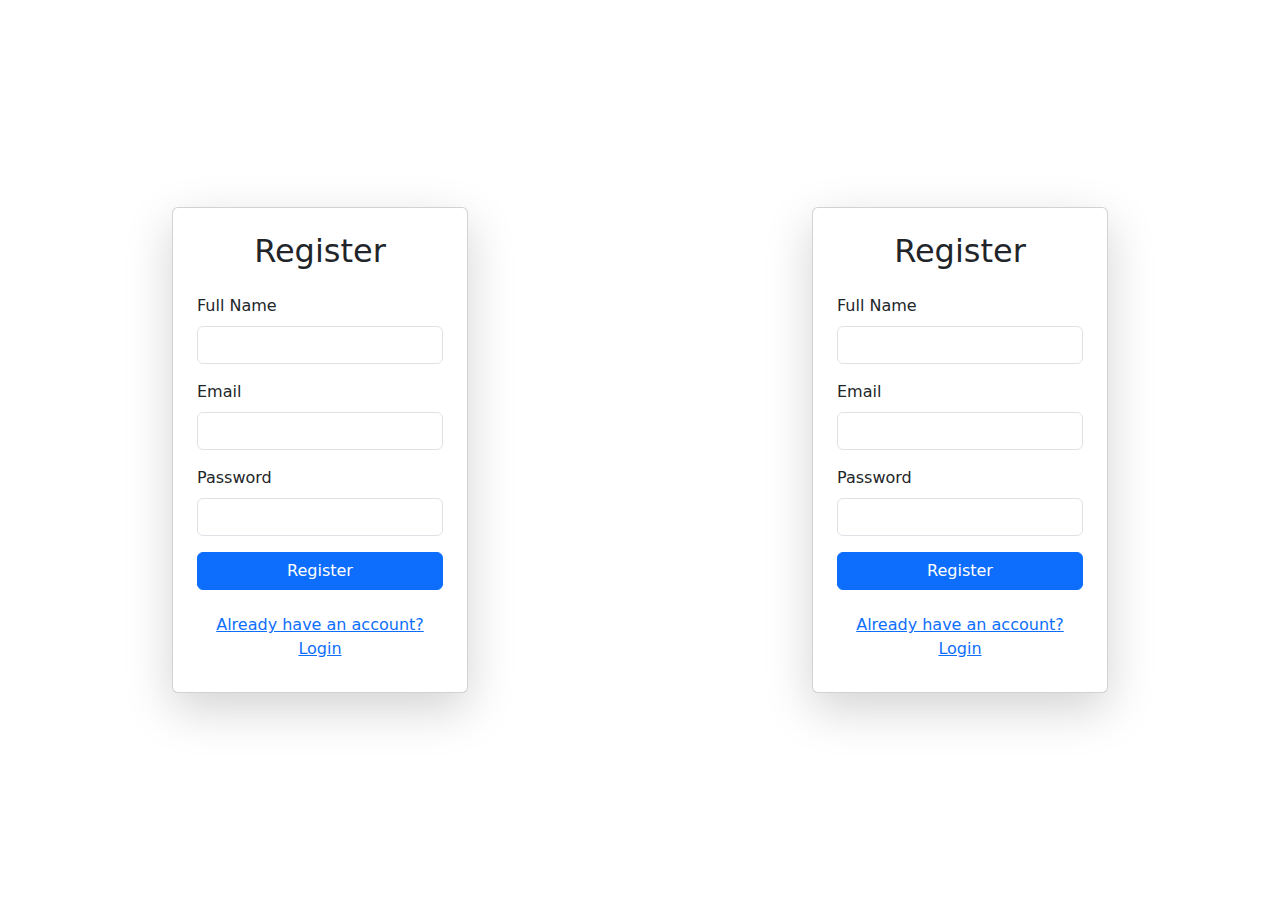
<file: index.html>
<!DOCTYPE html>
<html lang="en">
<head>
    <meta charset="UTF-8">
    <meta name="viewport" content="width=device-width, initial-scale=1.0">
    <title>Login & Registration</title>
    <link href="https://cdn.jsdelivr.net/npm/bootstrap@5.3.0/dist/css/bootstrap.min.css" rel="stylesheet">
</head>
<body class="d-flex justify-content-center align-items-center vh-100">
    <div class="container">
        <div class="row justify-content-center">
            <div class="col-md-6">
                <div class="card p-4 shadow-lg">
                    <h2 class="text-center mb-4" id="formTitle">Register</h2>
                    <div id="alertBox"></div>
                    
                    <form id="registerForm">
                        <div class="mb-3">
                            <label for="fullName" class="form-label">Full Name</label>
                            <input type="text" id="fullName" class="form-control" required>
                        </div>
                        <div class="mb-3">
                            <label for="email" class="form-label">Email</label>
                            <input type="email" id="email" class="form-control" required>
                        </div>
                        <div class="mb-3">
                            <label for="password" class="form-label">Password</label>
                            <input type="password" id="password" class="form-control" required>
                        </div>
                        <button type="submit" class="btn btn-primary w-100">Register</button>
                    </form>
                    
                    <form id="loginForm" class="d-none">
                        <div class="mb-3">
                            <label for="loginEmail" class="form-label">Email</label>
                            <input type="email" id="loginEmail" class="form-control" required>
                        </div>
                        <div class="mb-3">
                            <label for="loginPassword" class="form-label">Password</label>
                            <input type="password" id="loginPassword" class="form-control" required>
                        </div>
                        <button type="submit" class="btn btn-success w-100">Login</button>
                    </form>
                    
                    <button class="btn btn-link mt-3" id="toggleForm">Already have an account? Login</button>
                </div>
            </div>
        </div>
    </div>

    <script>
        const registerForm = document.getElementById('registerForm');
        const loginForm = document.getElementById('loginForm');
        const toggleForm = document.getElementById('toggleForm');
        const formTitle = document.getElementById('formTitle');
        const alertBox = document.getElementById('alertBox');

        toggleForm.addEventListener('click', () => {
            if (registerForm.classList.contains('d-none')) {
                registerForm.classList.remove('d-none');
                loginForm.classList.add('d-none');
                formTitle.textContent = 'Register';
                toggleForm.textContent = 'Already have an account? Login';
            } else {
                registerForm.classList.add('d-none');
                loginForm.classList.remove('d-none');
                formTitle.textContent = 'Login';
                toggleForm.textContent = "Don't have an account? Register";
            }
        });

        registerForm.addEventListener('submit', (e) => {
            e.preventDefault();
            const fullName = document.getElementById('fullName').value;
            const email = document.getElementById('email').value;
            const password = document.getElementById('password').value;
            
            if (localStorage.getItem(email)) {
                showAlert('Email already registered!', 'danger');
            } else {
                localStorage.setItem(email, JSON.stringify({ fullName, password }));
                showAlert('Registration successful!', 'success');
                registerForm.reset();
            }
        });

        loginForm.addEventListener('submit', (e) => {
            e.preventDefault();
            const email = document.getElementById('loginEmail').value;
            const password = document.getElementById('loginPassword').value;
            
            const userData = JSON.parse(localStorage.getItem(email));
            
            if (userData && userData.password === password) {
                showAlert(`Welcome, ${userData.fullName}!`, 'success');
                loginForm.reset();
            } else {
                showAlert('Invalid email or password!', 'danger');
            }
        });

        function showAlert(message, type) {
            alertBox.innerHTML = `<div class="alert alert-${type}">${message}</div>`;
            setTimeout(() => alertBox.innerHTML = '', 3000);
        }
    </script>
</body>
</html>
<!DOCTYPE html>
<html lang="en">
<head>
    <meta charset="UTF-8">
    <meta name="viewport" content="width=device-width, initial-scale=1.0">
    <title>Login & Registration</title>
    <link href="https://cdn.jsdelivr.net/npm/bootstrap@5.3.0/dist/css/bootstrap.min.css" rel="stylesheet">
</head>
<body class="d-flex justify-content-center align-items-center vh-100">
    <div class="container">
        <div class="row justify-content-center">
            <div class="col-md-6">
                <div class="card p-4 shadow-lg">
                    <h2 class="text-center mb-4" id="formTitle">Register</h2>
                    <div id="alertBox"></div>
                    
                    <form id="registerForm">
                        <div class="mb-3">
                            <label for="fullName" class="form-label">Full Name</label>
                            <input type="text" id="fullName" class="form-control" required>
                        </div>
                        <div class="mb-3">
                            <label for="email" class="form-label">Email</label>
                            <input type="email" id="email" class="form-control" required>
                        </div>
                        <div class="mb-3">
                            <label for="password" class="form-label">Password</label>
                            <input type="password" id="password" class="form-control" required>
                        </div>
                        <button type="submit" class="btn btn-primary w-100">Register</button>
                    </form>
                    
                    <form id="loginForm" class="d-none">
                        <div class="mb-3">
                            <label for="loginEmail" class="form-label">Email</label>
                            <input type="email" id="loginEmail" class="form-control" required>
                        </div>
                        <div class="mb-3">
                            <label for="loginPassword" class="form-label">Password</label>
                            <input type="password" id="loginPassword" class="form-control" required>
                        </div>
                        <button type="submit" class="btn btn-success w-100">Login</button>
                    </form>
                    
                    <button class="btn btn-link mt-3" id="toggleForm">Already have an account? Login</button>
                </div>
            </div>
        </div>
    </div>

    <script>
        const registerForm = document.getElementById('registerForm');
        const loginForm = document.getElementById('loginForm');
        const toggleForm = document.getElementById('toggleForm');
        const formTitle = document.getElementById('formTitle');
        const alertBox = document.getElementById('alertBox');

        toggleForm.addEventListener('click', () => {
            if (registerForm.classList.contains('d-none')) {
                registerForm.classList.remove('d-none');
                loginForm.classList.add('d-none');
                formTitle.textContent = 'Register';
                toggleForm.textContent = 'Already have an account? Login';
            } else {
                registerForm.classList.add('d-none');
                loginForm.classList.remove('d-none');
                formTitle.textContent = 'Login';
                toggleForm.textContent = "Don't have an account? Register";
            }
        });

        registerForm.addEventListener('submit', (e) => {
            e.preventDefault();
            const fullName = document.getElementById('fullName').value;
            const email = document.getElementById('email').value;
            const password = document.getElementById('password').value;
            
            if (localStorage.getItem(email)) {
                showAlert('Email already registered!', 'danger');
            } else {
                localStorage.setItem(email, JSON.stringify({ fullName, password }));
                showAlert('Registration successful!', 'success');
                registerForm.reset();
            }
        });

        loginForm.addEventListener('submit', (e) => {
            e.preventDefault();
            const email = document.getElementById('loginEmail').value;
            const password = document.getElementById('loginPassword').value;
            
            const userData = JSON.parse(localStorage.getItem(email));
            
            if (userData && userData.password === password) {
                showAlert(`Welcome, ${userData.fullName}!`, 'success');
                loginForm.reset();
            } else {
                showAlert('Invalid email or password!', 'danger');
            }
        });

        function showAlert(message, type) {
            alertBox.innerHTML = `<div class="alert alert-${type}">${message}</div>`;
            setTimeout(() => alertBox.innerHTML = '', 3000);
        }
    </script>
</body>
</html>
</file>
